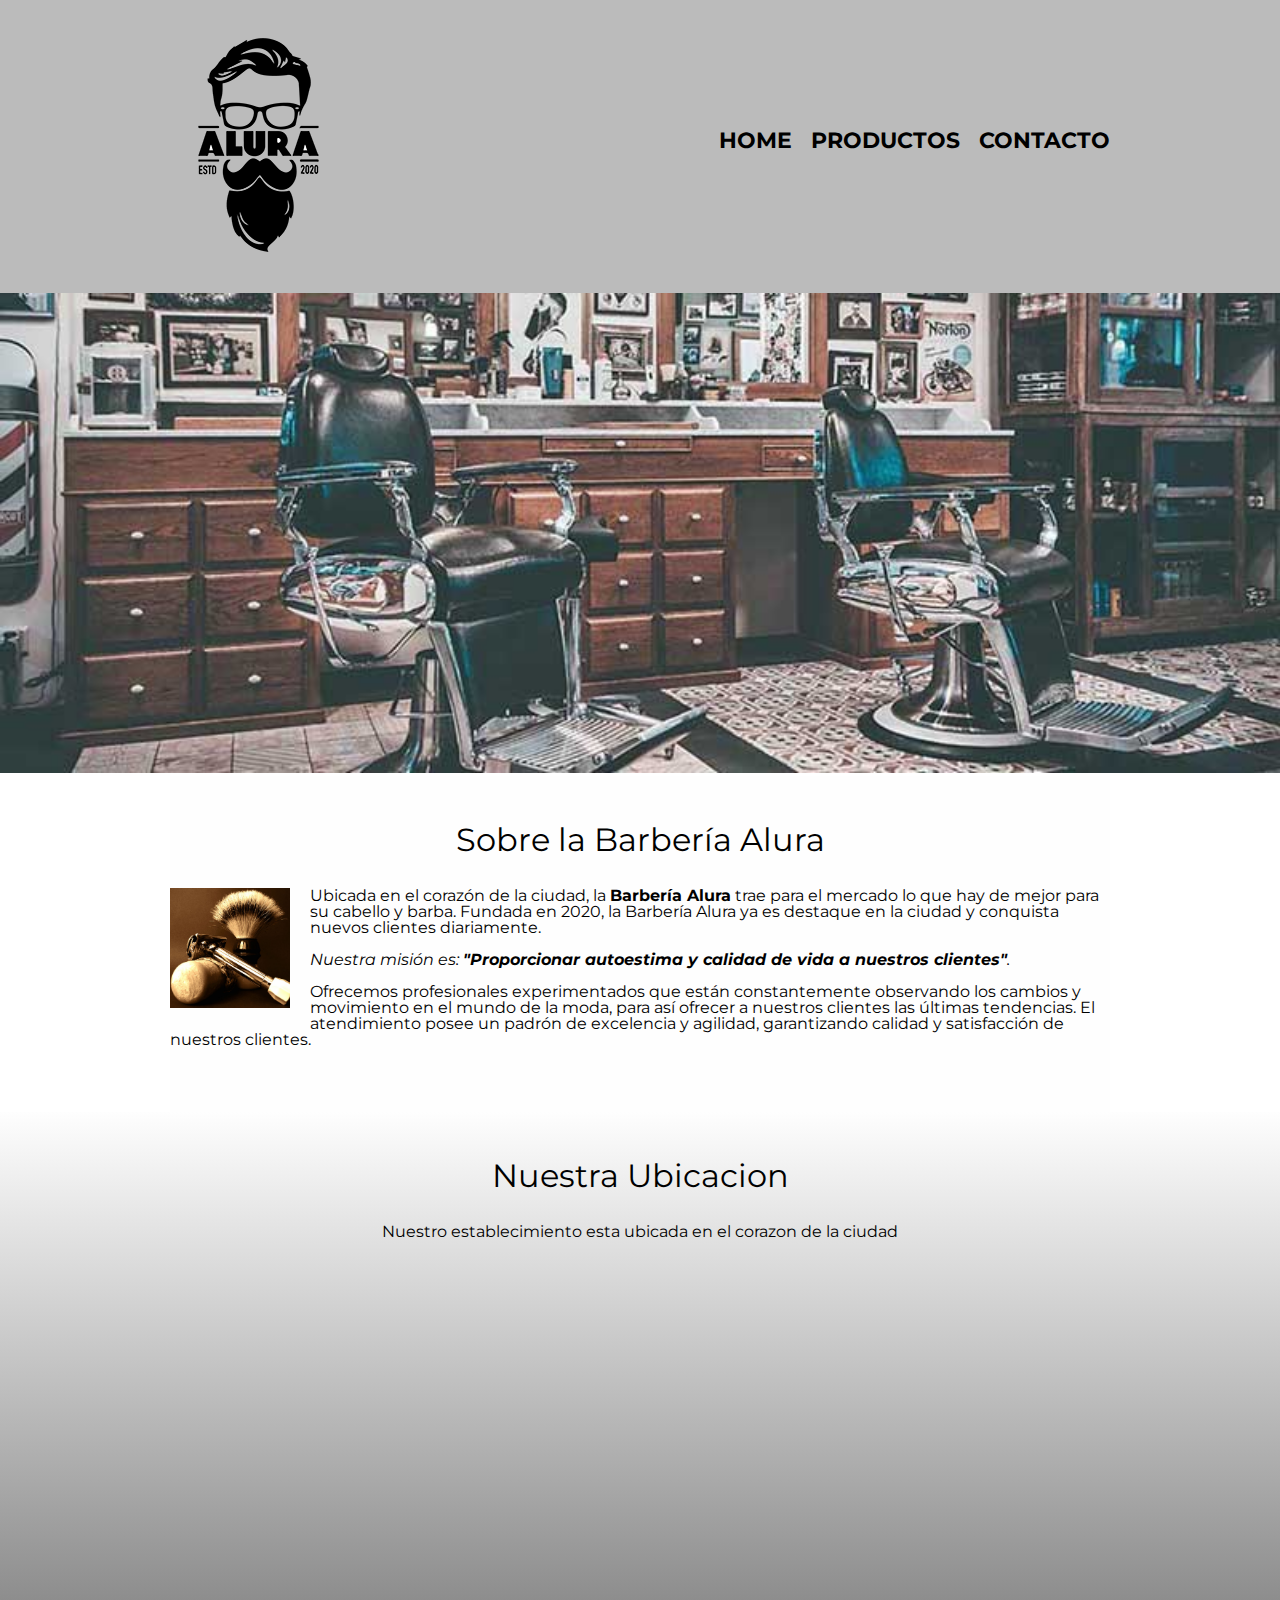
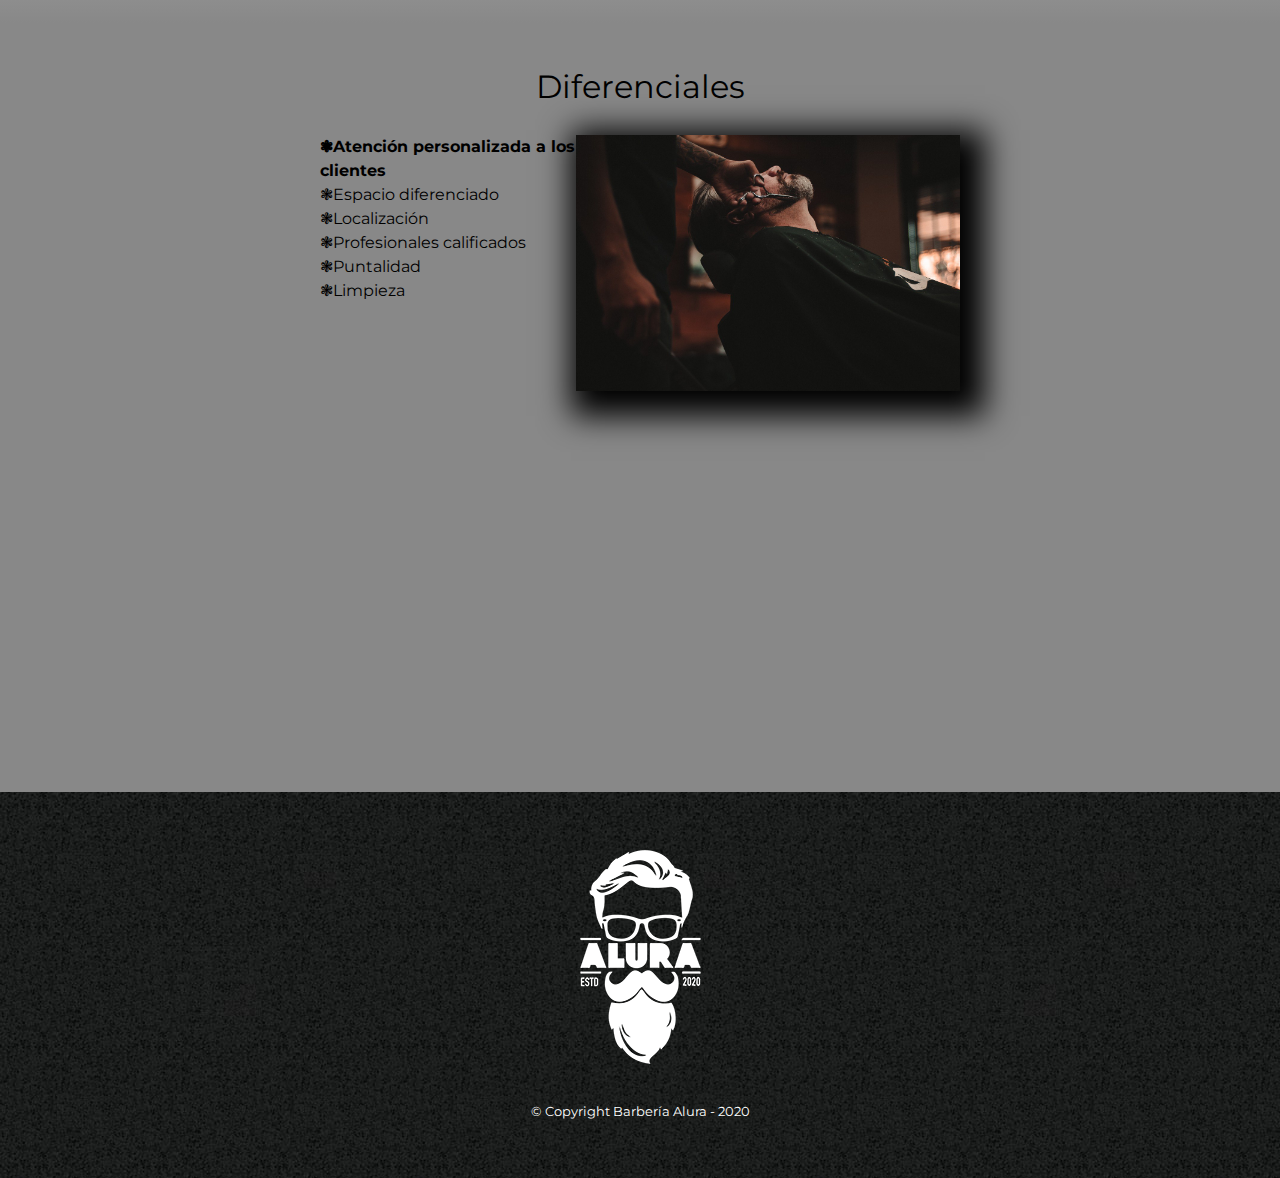
<file: index.html>
<!DOCTYPE html>

<html lang="es">
    
    <head>

        <meta charset="UTF-8"> 
        <meta name="viewport" content="width-device-width">
        <title>Barbería Alura</title>
        <link rel="stylesheet" href="reset.css">
        <link rel="stylesheet" href="styles.css">
        <link href="https://fonts.googleapis.com/css2?family=Montserrat:wght@300&display=swap" rel="stylesheet">
    
    </head>

    <body>

        <header>
            <div class="caja">
                <h1><img src="img/logo.png"></h1>
                <nav>
                    <ul>
                        <li><a href="index.html">Home</a></li>
                        <li><a href="Producto.html">Productos</a></li>
                        <li><a href="Contacto.html">Contacto</a></li>
                    </ul>
                </nav>
            </div>
        </header>

        <img class="banner" src="img/banner.jpg">

        
        <main>
            <section class="principal">

                <h2 class="titulo-principal">Sobre la Barbería Alura</h2>
                
                <img  class="utensilios" src="img/utensilios[1].jpg" alt="Utensilios de un barbero.">
            

                <p>Ubicada en el corazón de la ciudad, la <strong>Barbería Alura</strong> trae para el mercado lo que hay de mejor para su cabello y barba. Fundada en 2020, la Barbería Alura ya es destaque en la ciudad y conquista nuevos clientes diariamente.</p>
    
                <p id="mision"><em>Nuestra misión es: <strong>"Proporcionar autoestima y calidad de vida a nuestros clientes"</strong>.</em></p>
    
                <p>Ofrecemos profesionales experimentados que están constantemente observando los cambios y movimiento en el mundo de la moda, para así ofrecer a nuestros clientes las últimas tendencias. El atendimiento posee un padrón de excelencia y agilidad, garantizando calidad y satisfacción de nuestros clientes.</p> 
    
            </section>

            <section class="mapa">
                <h3 class="titulo-principal">Nuestra Ubicacion</h3>
                <p>Nuestro establecimiento esta ubicada en el corazon de la ciudad</p>

                <div class="mapa-contenido">
                    <iframe src="https://www.google.com/maps/embed?pb=!1m18!1m12!1m3!1d1828.2144201742155!2d-46.63477246032716!3d-23.588948402164064!2m3!1f0!2f0!3f0!3m2!1i1024!2i768!4f13.1!3m3!1m2!1s0x94ce5a2b2ed7f3a1%3A0xab35da2f5ca62674!2sCaelum%20-%20Education%20and%20Innovation!5e0!3m2!1ses-419!2smx!4v1682608842992!5m2!1ses-419!2smx" width="100%" height="300" style="border:0;" allowfullscreen="" loading="lazy" referrerpolicy="no-referrer-when-downgrade"></iframe> 
                </div>
            
            </section>

    
            <section class="diferenciales">
    
                <h3 class="titulo-principal">Diferenciales</h3>
                
                <div class="contenido-diferenciales">
            
                    <ul class="lista-diferenciales">
                        <li class="items">Atención personalizada a los clientes</li>
                        <li class="items">Espacio diferenciado</li>
                        <li class="items">Localización</li>
                        <li class="items">Profesionales calificados</li>
                        <li class="items">Puntalidad</li>
                        <li class="items">Limpieza</li>
                    </ul><img src="img/diferenciales.jpg" class="imagen-diferenciales">

                </div>

                <div class="video">
                    <iframe width="560" height="315" src="https://www.youtube.com/embed/wcVVXUV0YUY" title="YouTube video player" frameborder="0" allow="accelerometer; autoplay; clipboard-write; encrypted-media; gyroscope; picture-in-picture; web-share" allowfullscreen></iframe>
                </div>
    
            </section> 
        </main>

        <footer>
            <img src="img/logo-blanco.png">
            <p class="copyright">&copy Copyright Barbería Alura - 2020</p>
        </footer> 
        
    </body>
</html>
</file>
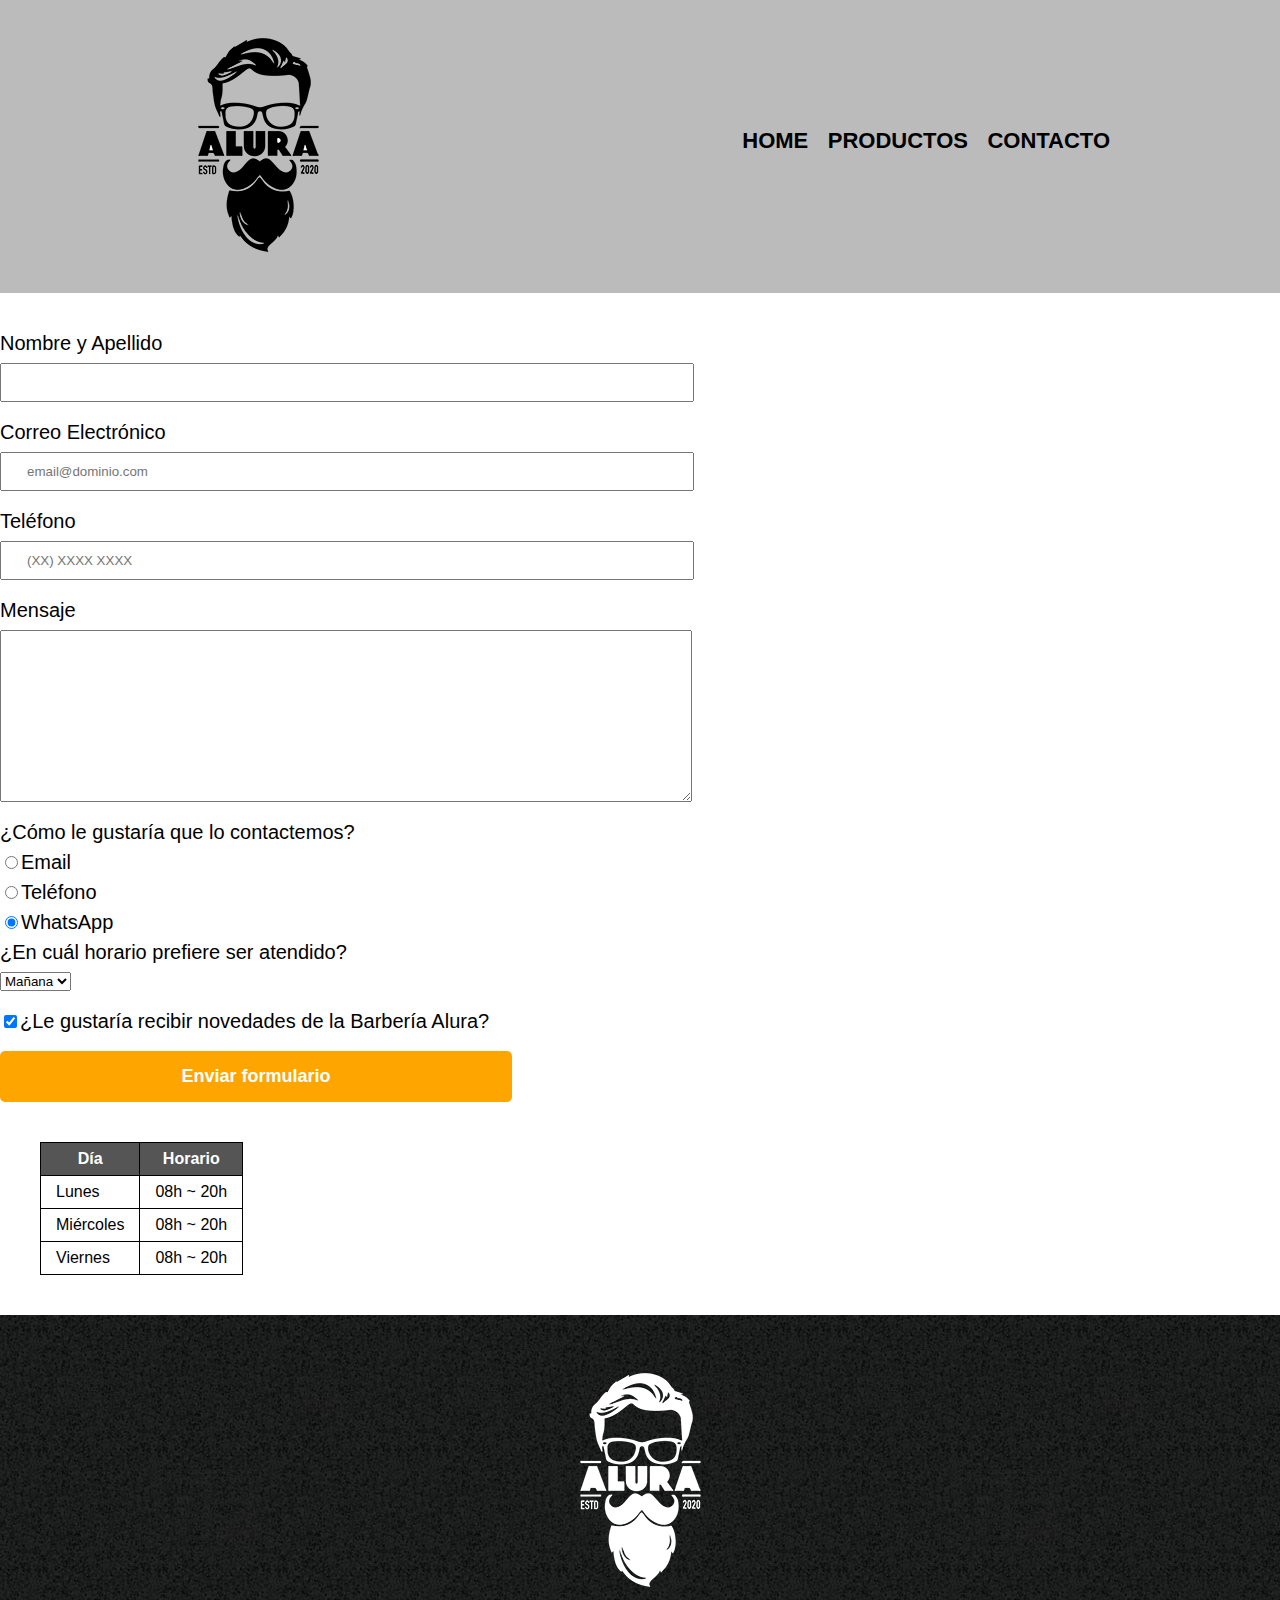
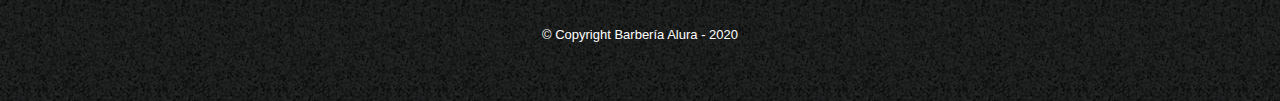
<file: Contacto.html>
<!DOCTYPE html>

<html>
    <head>
        <meta charset="UTF-8">
        <title>Contacto - Barbería Alura</title>
        <link rel="stylesheet" href="reset.css">
        <link rel="stylesheet" href="styles.css">
    </head>
    <body>
        <header>
            <div class="caja">
                <h1><img src="img/logo.png" alt="Logo de la Barbería Alura"></h1>
               
                <nav>
                    <ul>
                        <li><a href="index.html">Home</a></li>
                        <li><a href="Producto.html">Productos</a></li>
                        <li><a href="Contacto.html">Contacto</a></li>
                    </ul>
                </nav>
            </div>
        </header>
        <main>
            <form>
                <label for="nombreapellido">Nombre y Apellido</label>
                <input type="text" id="nombreapellido" class="input-padron" required>

                <label for="correoelectronico">Correo Electrónico</label>
                <input type="email" id="correoelectronico" class="input-padron" required placeholder="email@dominio.com">

                <label for="telefono">Teléfono</label>
                <input type="tel" id="telefono" class="input-padron" required placeholder="(XX) XXXX XXXX">

                <label for="mensaje">Mensaje</label>
                <textarea cols="70" rows="10" id="mensaje" class="input-padron" required></textarea>
                
                <fieldset>
                    <legend>¿Cómo le gustaría que lo contactemos?</legend>

                    <label for="radio-email"><input type="radio" name="contacto" value="email" id="radio-email">Email</label>
                    
                    <label for="radio-telefono"><input type="radio" name="contacto" value="telefono" id="radio-telefono">Teléfono</label>
                    
                    <label for="radio-whatsapp"><input type="radio" name="contacto" value="whatsapp" id="radio-whatsapp" checked>WhatsApp</label>
                    
                </fieldset>
               
                <fieldset>
                    <legend>¿En cuál horario prefiere ser atendido?</legend>
                    <select>
                        <option>Mañana</option>
                        <option>Tarde</option>
                        <option>Noche</option>
                    </select>
                </fieldset>
                
                <label class="checkbox"><input type="checkbox" checked>¿Le gustaría recibir novedades de la Barbería Alura?</label>                
                
                <input type="submit" value="Enviar formulario" class="enviar">

            </form>

            <table>
                <thead>
                    <tr>
                        <th>Día</th>
                        <th>Horario</th>
                    </tr>
                </thead>
                <tbody>
                    <tr>
                        <td>Lunes</td>
                        <td>08h ~ 20h</td>
                    </tr>
                    <tr>
                        <td>Miércoles</td>
                        <td>08h ~ 20h</td>
                    </tr>
                    <tr>
                        <td>Viernes</td>
                        <td>08h ~ 20h</td>
                    </tr>
                </tbody>
            </table>
        </main>
        <footer>
            <img src="img/logo-blanco.png"  alt="Logo de la Barbería Alura">
            <p class="copyright">&copy Copyright Barbería Alura - 2020</p>
        </footer>
    </body>
</html>
</file>
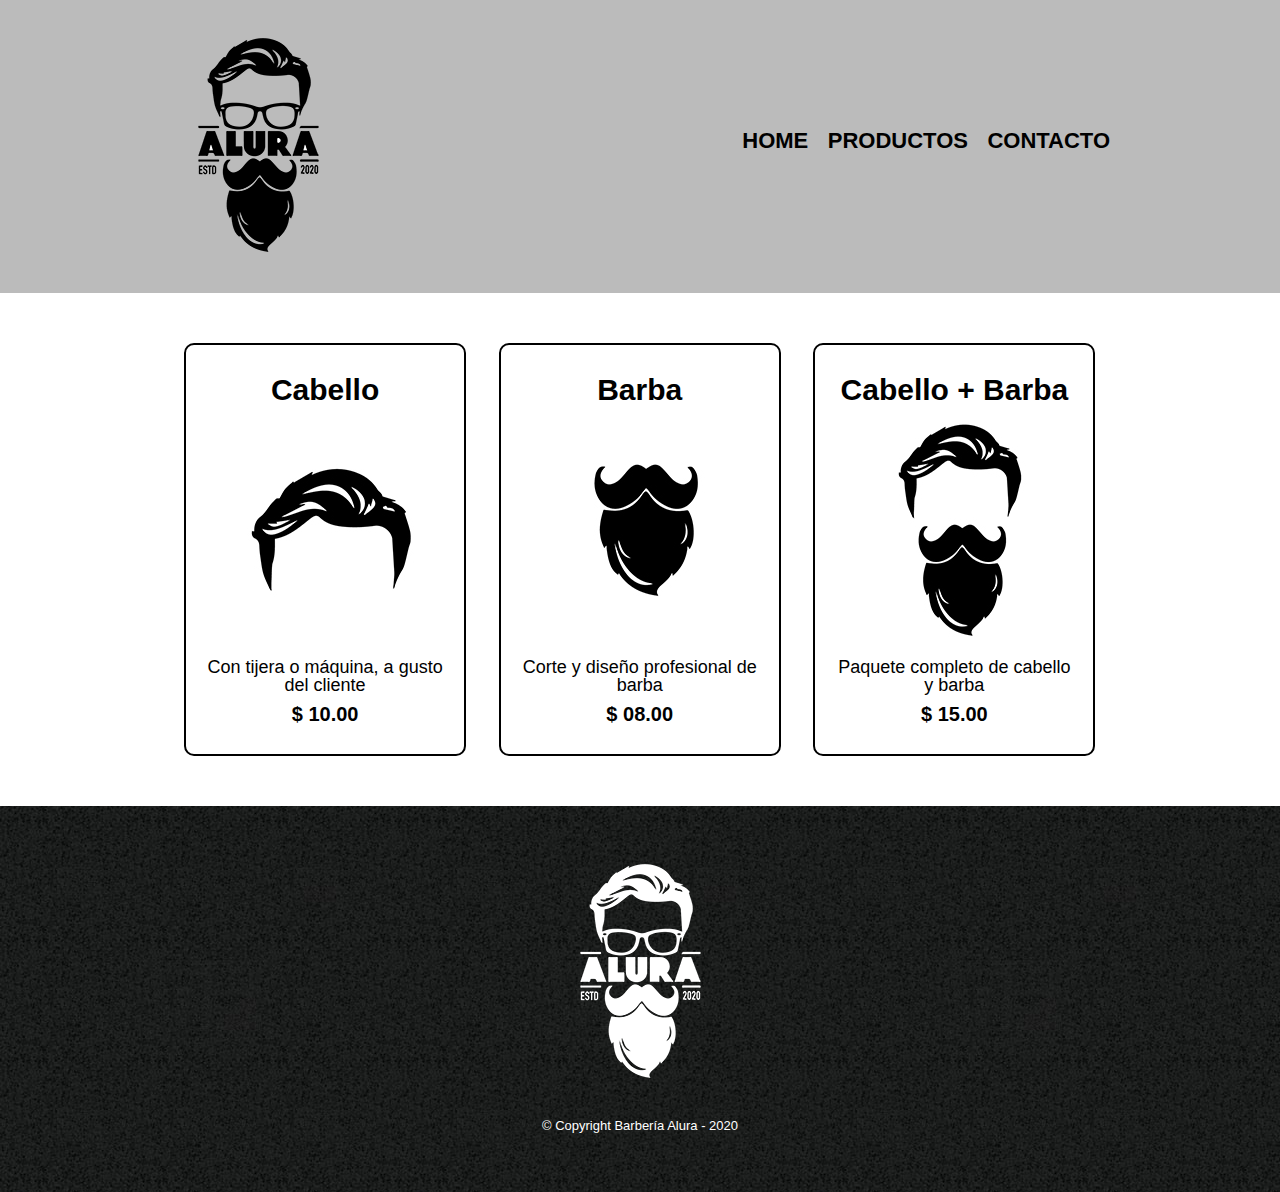
<file: Producto.html>
<!DOCTYPE html>

<html>
    <head>
        <meta charset="UTF-8">
        <title>Productos - Barbería Alura</title>
        <link rel="stylesheet" href="reset.css">
        <link rel="stylesheet" href="styles.css">
    </head>
    <body>
        <header>
            <div class="caja">
                <h1><img src="img/logo.png"></h1>
                <nav>
                    <ul>
                        <li><a href="index.html">Home</a></li>
                        <li><a href="Producto.html">Productos</a></li>
                        <li><a href="Contacto.html">Contacto</a></li>
                    </ul>
                </nav>
            </div>
        </header>

        <main>
            <ul class="productos">
                <li>
                    <h2>Cabello</h2>
                    <img src="img/cabello.jpg">
                    <p class="producto-descripcion">Con tijera o máquina, a gusto del cliente</p>
                    <p class="producto-precio">$ 10.00</p>
                </li>
                <li>
                    <h2>Barba</h2>
                    <img src="img/barba.jpg">
                    <p class="producto-descripcion">Corte y diseño profesional de barba</p>
                    <p class="producto-precio">$ 08.00</p>
                </li>
                <li>
                    <h2>Cabello + Barba</h2>
                    <img src="img/cabello+barba.jpg">
                    <p class="producto-descripcion">Paquete completo de cabello y barba</p>
                    <p class="producto-precio">$ 15.00</p>
                </li>
            </ul>
        </main>

        <footer>
            <img src="img/logo-blanco.png">
            <p class="copyright">&copy Copyright Barbería Alura - 2020</p>
        </footer>
    </body>
</html>
</file>
<file: styles.css>
body{
    font-family: 'Montserrat', sans-serif;
}


header {
    background-color: #BBBBBB;
    padding: 20px 0;
}

.caja{
    width: 940px;
    position: relative;
    margin: 0 auto;
}


nav{
    position: absolute;
    top:110px;
    right: 0;
}

nav li{
    display: inline;
    margin: 0 0 0 15px;
}

nav a{
    text-transform: uppercase;
    color: #000000;
    font-weight: bold;
    font-size: 22px;
    text-decoration: none;
}

nav a:hover{
    color: #c78c19;
    text-decoration: underline;
}

.productos{
    width: 940px;
    margin: 0 auto;
    padding: 50px;
}


.productos li{
    display: inline-block;
    text-align: center;
    width: 30%;
    vertical-align: top;
    margin: 0 1.5%;
    padding: 30px 20px;
    box-sizing: border-box;
    border: 2px solid #000000;
    border-radius: 10px;
}

.productos li:hover{
    border-color:#c78c19;
}

.productos li:active{
    border-color:#088c19;
}

.productos h2{
    font-size: 30px;
    font-weight: bold;
}

.productos li:hover h2{
    font-size: 33px;
}

.producto-descripcion{
    font-size: 18px;
}

.producto-precio{
    font-size: 20px;
    font-weight: bold;
    margin-top:10px;
}

footer{
    text-align: center;
    background: url(img/bg.jpg);
    padding:40px;
}

.copyright{
    color:#FFFFFF;
    font-size: 13px;
    margin:20px;
}



form{
    margin: 40px 0;
}

form label, form legend{
    display: block;
    font-size: 20px;
    margin: 0 0 10px;
}

.input-padron{
    display: block;
    margin: 0 0 20px;
    padding: 10px 25px;
    width: 50%;
}

.checkbox{
    margin:20px 0;
}

.enviar{
    width: 40%;
    padding: 15px 0;
    font-size: 18px;
    font-weight: bold;
    color:white;
    background: orange;
    border:none;
    border-radius: 5px;
    transition: 1s all;
    cursor:pointer;
}

.enviar:hover{
    background: darkorange;
    transform: scale(1.2);
}

table{
    margin: 40px 40px;
}

thead{
    background: #555555;
    color:white;
    font-weight: bold;
}

td,th{
    border: 1px solid #000000;
    padding: 8px 15px;
}

/* Aqui inicia el CSS para nuestra home*/

.banner{
    width: 100%;
}



.principal{
    padding: 3em 0;
    background: #FEFEFE;
    width: 940px;
    margin: 0 auto;   
}

.titulo-principal{
    text-align: center;
    font-size: 2em;
    margin: 0 0 1em;
    clear: left;
}


.principal p{
    margin: 0 0 1em;
}

.principal strong{
    font-weight: bold;
}

.principal em{
    font-style: italic;
}

.utensilios{
   width: 120px;
   float: left;
   margin: 0 20px 20px 0;
}

.mapa{
    padding: 3em 0;
    background: linear-gradient(#FEFEFE, #888888);
}

.mapa p{
    margin: 0 0 2em;
    text-align: center;
}

.mapa-contenido{
   width: 940px;
   margin: 0 auto;
}

.diferenciales{
    padding: 3em 0;
    background: #888888;
}

.contenido-diferenciales{
    width: 640px;
    margin: 0 auto;
}

.lista-diferenciales{
    width: 40%;
    display: inline-block;
    vertical-align: top;
}

.items{
    line-height: 1.5;
}

.items:before{
    content:"❃";
}

.items:first-child{
    font-weight: bold;
}

.imagen-diferenciales{
    width: 60%;
    transition: 400ms;
    box-shadow: 10px 10px 30px 15px #000000;
}

.imagen-diferenciales:hover{
    opacity: 0.3%;
}

.video{
    width: 560px;
    margin: 1em auto;

}

@media screen and (max-width:480px){
    h1{
        text-align: center;
    }
    nav{
        position: static;
    }
    .caja, .principal, .mapa-contenido, .contenido-diferenciales, .video{
        width: auto;
    }
    .lista-diferenciales, .imagen-diferenciales{
        width: 100%;
    }
}
</file>
